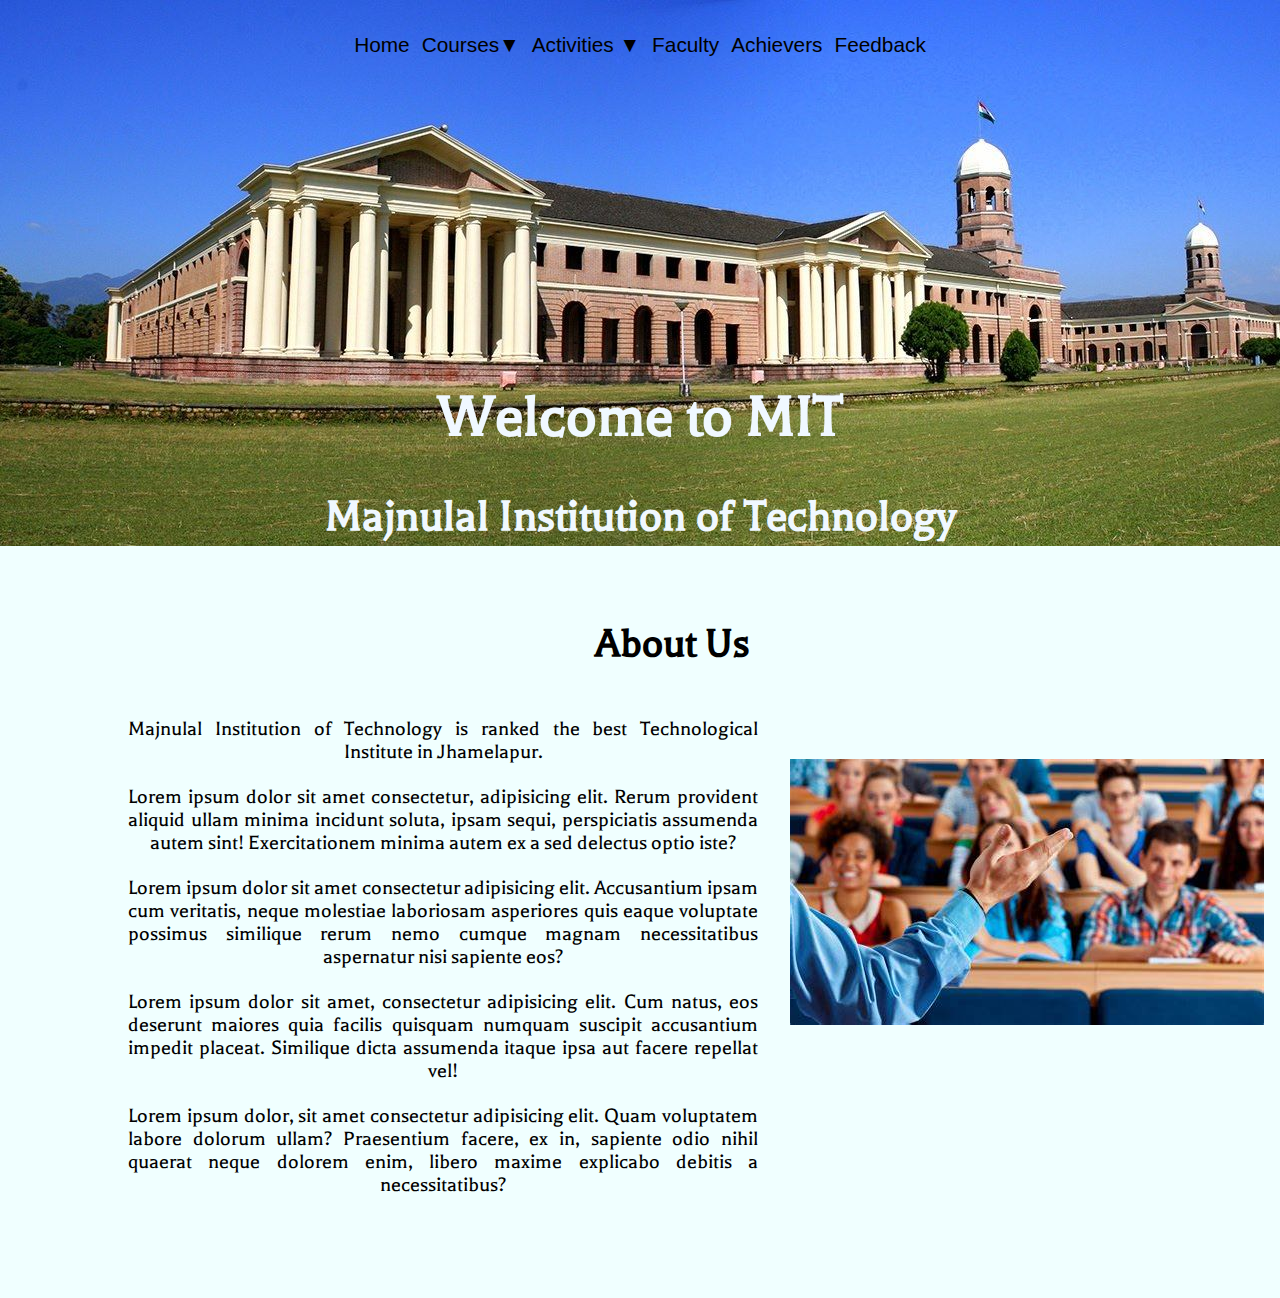
<file: index.html>
<!DOCTYPE html>
<html>
  <head>
    <meta charset="utf-8" />
    <meta http-equiv="X-UA-Compatible" content="IE=edge" />
    <title>College</title>
    <meta name="description" content="" />
    <meta name="viewport" content="width=device-width, initial-scale=1" />
    <link rel="stylesheet" href="style.css" />
  </head>
  <body>
    <style>
      .Home {
        background-image: url(UniversityPic.jpg);
        background-repeat: no-repeat;
      }
    </style>
    <div class="Home">
      <header>
        <div class="navi">
          <nav>
            <div class="dropdown">
              <button><a href="index.html" class="ope">Home</a></button>
              <div class="courses">
                <button>Courses▼</button>
                <ul>
                  <li><a href="department.html">CSE</a></li>
                  <li><a href="#">Electronics</a></li>
                  <li><a href="#">Mechanical</a></li>
                  <li><a href="#">Civil</a></li>
                </ul>
              </div>
              <div class="department">
                <button>Activities ▼</button>
                <ul>
                  <li><a href="Events.html">Events</a></li>
                  <li><a href="#">Clubs</a></li>
                  <li><a href="#">Achievements</a></li>
                </ul>
              </div>
              <button><a href="Faculty.html" class="ope">Faculty</a></button>
              <button><a href="Achievers.html" class="ope">Achievers</a></button>
              <button><a href="Feedback.html" class="ope">Feedback</a></button>
            </div>
          </nav>
        </div>
      </header>
      <div class="Heading1">
        <h1>Welcome to MIT</h1>
        <h2>Majnulal Institution of Technology</h2>
      </div>
      <!-- <div class=scimg>
          <img class="image1" src="UniversityPic.jpg" alt="University Picture" usemap="#mymap"/>
          <map name="mymap">
              <area shape="rect" coords="264,166,1341,346" href="#" title="LOL Building">
              <area shape="rect" coords="0,388,1407,543" href="#" title="The LMAO Garden">
          </map>
        </div> -->

      <div class="Words1">
        <h1>About Us</h1>
        <div class="container">
          <div class="container1">
            <p>
              Majnulal Institution of Technology is ranked the best
              Technological Institute in Jhamelapur.
            </p>
            <p>
              Lorem ipsum dolor sit amet consectetur, adipisicing elit. Rerum
              provident aliquid ullam minima incidunt soluta, ipsam sequi,
              perspiciatis assumenda autem sint! Exercitationem minima autem ex
              a sed delectus optio iste?
            </p>
            <p>
              Lorem ipsum dolor sit amet consectetur adipisicing elit.
              Accusantium ipsam cum veritatis, neque molestiae laboriosam
              asperiores quis eaque voluptate possimus similique rerum nemo
              cumque magnam necessitatibus aspernatur nisi sapiente eos?
            </p>

            <p>
              Lorem ipsum dolor sit amet, consectetur adipisicing elit. Cum
              natus, eos deserunt maiores quia facilis quisquam numquam suscipit
              accusantium impedit placeat. Similique dicta assumenda itaque ipsa
              aut facere repellat vel!
            </p>
            <p>
              Lorem ipsum dolor, sit amet consectetur adipisicing elit. Quam
              voluptatem labore dolorum ullam? Praesentium facere, ex in,
              sapiente odio nihil quaerat neque dolorem enim, libero maxime
              explicabo debitis a necessitatibus?
            </p>
          </div>
          <div class="container2">
            <img src="Students.jpg" alt="Our Students" />
          </div>
        </div>
      </div>
    </div>
  </body>
</html>
</file>
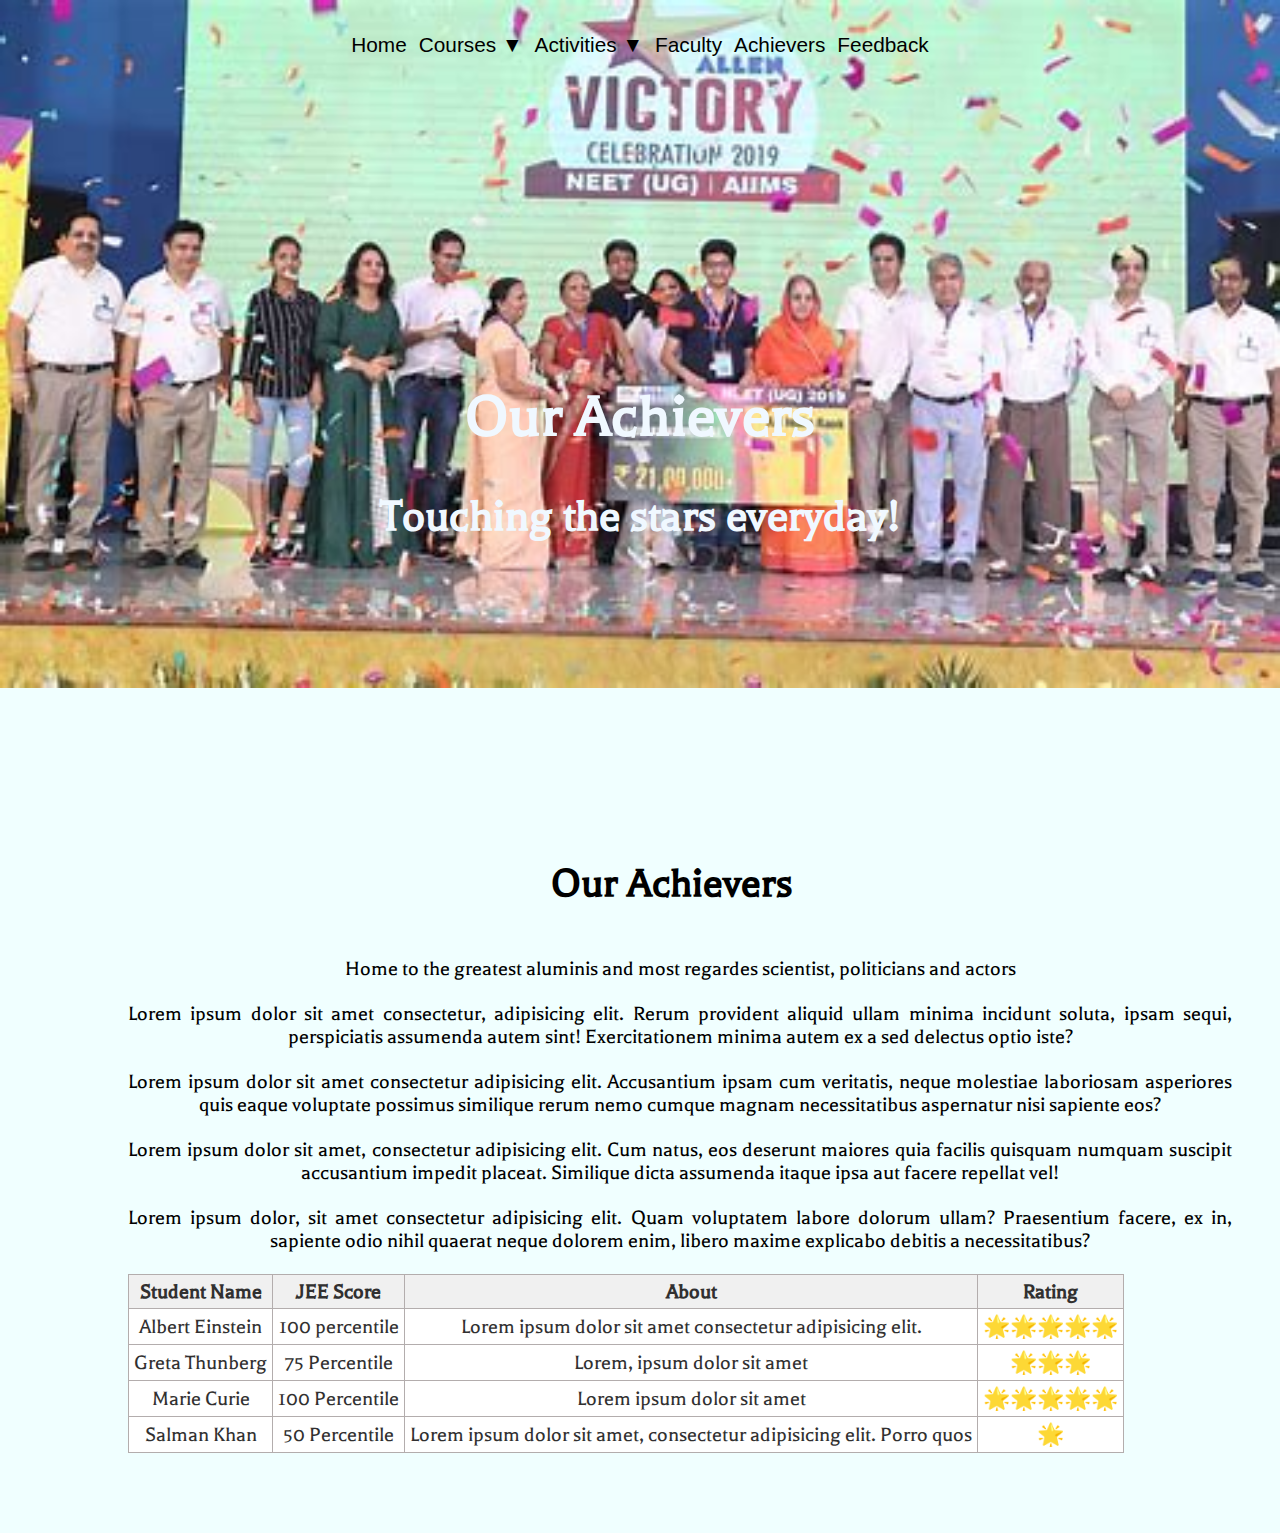
<file: Achievers.html>
<!DOCTYPE html>
<html>
  <head>
    <meta charset="utf-8" />
    <meta http-equiv="X-UA-Compatible" content="IE=edge" />
    <title>Achievers</title>
    <meta name="description" content="" />
    <meta name="viewport" content="width=device-width, initial-scale=1" />
    <link rel="stylesheet" href="style.css" />
  </head>
  <body>
    <style>
        .Home{
    background-image: url(achievers.jpg);
    background-size: contain;
    background-repeat: no-repeat;
}
.Heading1{
    margin-bottom:20rem;
}
       table {
			border:1px solid #b3adad;
			border-collapse:collapse;
			padding:5px;
		}
		table th {
			border:1px solid #b3adad;
			padding:5px;
			background: #f0f0f0;
			color: #313030;
		}
		table td {
			border:1px solid #b3adad;
			text-align:center;
			padding:5px;
			background: #ffffff;
			color: #313030;
		}
    </style>
    <div class="Home"> 
        <header>
        <div class="navi">
          <nav>
          <div class="dropdown">
            <button><a href="index.html" class="ope">Home</a></button>
            <div class="courses">
              <button>Courses ▼</button>
              <ul>
                <li><a href="department.html">CSE</a></li>
                <li><a href="#">Electronics</a></li>
                <li><a href="#">Mechanical</a></li>
                <li><a href="#">Civil</a></li>
              </ul>
            </div>
            <div class="department">
              <button>Activities ▼</button>
              <ul>
                <li><a href="Events.html">Events</a></li>
                <li><a href="#">Clubs</a></li>
                <li><a href="#">Achievements</a></li>
              </ul>
            </div>
            <button><a href="Faculty.html" class="ope">Faculty</a></button>
            <button><a href="Achievers.html" class="ope">Achievers</a></button>
            <button><a href="Feedback.html" class="ope">Feedback</a></button>
          </div>
          </nav>
        </div>
      </header>
        <div class="Heading1">
          <h1>Our Achievers</h1>
          <h2>Touching the stars everyday!</h2>
      </div>
        <div class="Words1">
          <h1>Our Achievers</h1>
          <div class="container">
          <div class="container1">
              <p>Home to the greatest aluminis and most regardes scientist, politicians and actors</p>
            <p>
                Lorem ipsum dolor sit amet consectetur, adipisicing elit. Rerum
                provident aliquid ullam minima incidunt soluta, ipsam sequi,
                perspiciatis assumenda autem sint! Exercitationem minima autem ex a
                sed delectus optio iste?
              </p>
              <p>
                Lorem ipsum dolor sit amet consectetur adipisicing elit. Accusantium
                ipsam cum veritatis, neque molestiae laboriosam asperiores quis eaque
                voluptate possimus similique rerum nemo cumque magnam necessitatibus
                aspernatur nisi sapiente eos?
              </p>
      
              <p>
                Lorem ipsum dolor sit amet, consectetur adipisicing elit. Cum natus,
                eos deserunt maiores quia facilis quisquam numquam suscipit
                accusantium impedit placeat. Similique dicta assumenda itaque ipsa aut
                facere repellat vel!
              </p>
              <p>
                Lorem ipsum dolor, sit amet consectetur adipisicing elit. Quam
                voluptatem labore dolorum ullam? Praesentium facere, ex in, sapiente
                odio nihil quaerat neque dolorem enim, libero maxime explicabo debitis
                a necessitatibus?
            <table>
                <thead>
                    <tr>
                        <th>Student Name</th>
                        <th>JEE Score</th>
                        <th>About</th>
                        <th>Rating</th>
                    </tr>
                </thead>
                <tbody>
                    <tr>
                        <td>Albert Einstein</td>
                        <td>100 percentile</td>
                        <td>Lorem ipsum dolor sit amet consectetur adipisicing elit. </td>
                        <td>🌟🌟🌟🌟🌟</td>
                    </tr>
                    <tr>
                        <td>Greta Thunberg</td>
                        <td>75 Percentile</td>
                        <td>Lorem, ipsum dolor sit amet </td>
                        <td>🌟🌟🌟</td>
                    </tr>
                    <tr>
                        <td>Marie Curie</td>
                        <td>100 Percentile</td>
                        <td>Lorem ipsum dolor sit amet</td>
                        <td>🌟🌟🌟🌟🌟</td>
                    </tr>
                    <tr>
                        <td>Salman Khan</td>
                        <td>50 Percentile</td>
                        <td>Lorem ipsum dolor sit amet, consectetur adipisicing elit. Porro quos </td>
                        <td>🌟</td>
                    </tr>
                </tbody>
            </table>
        </div>
       </div>
        </div>
      </div>
    </div>
  </body>
</html>
</file>
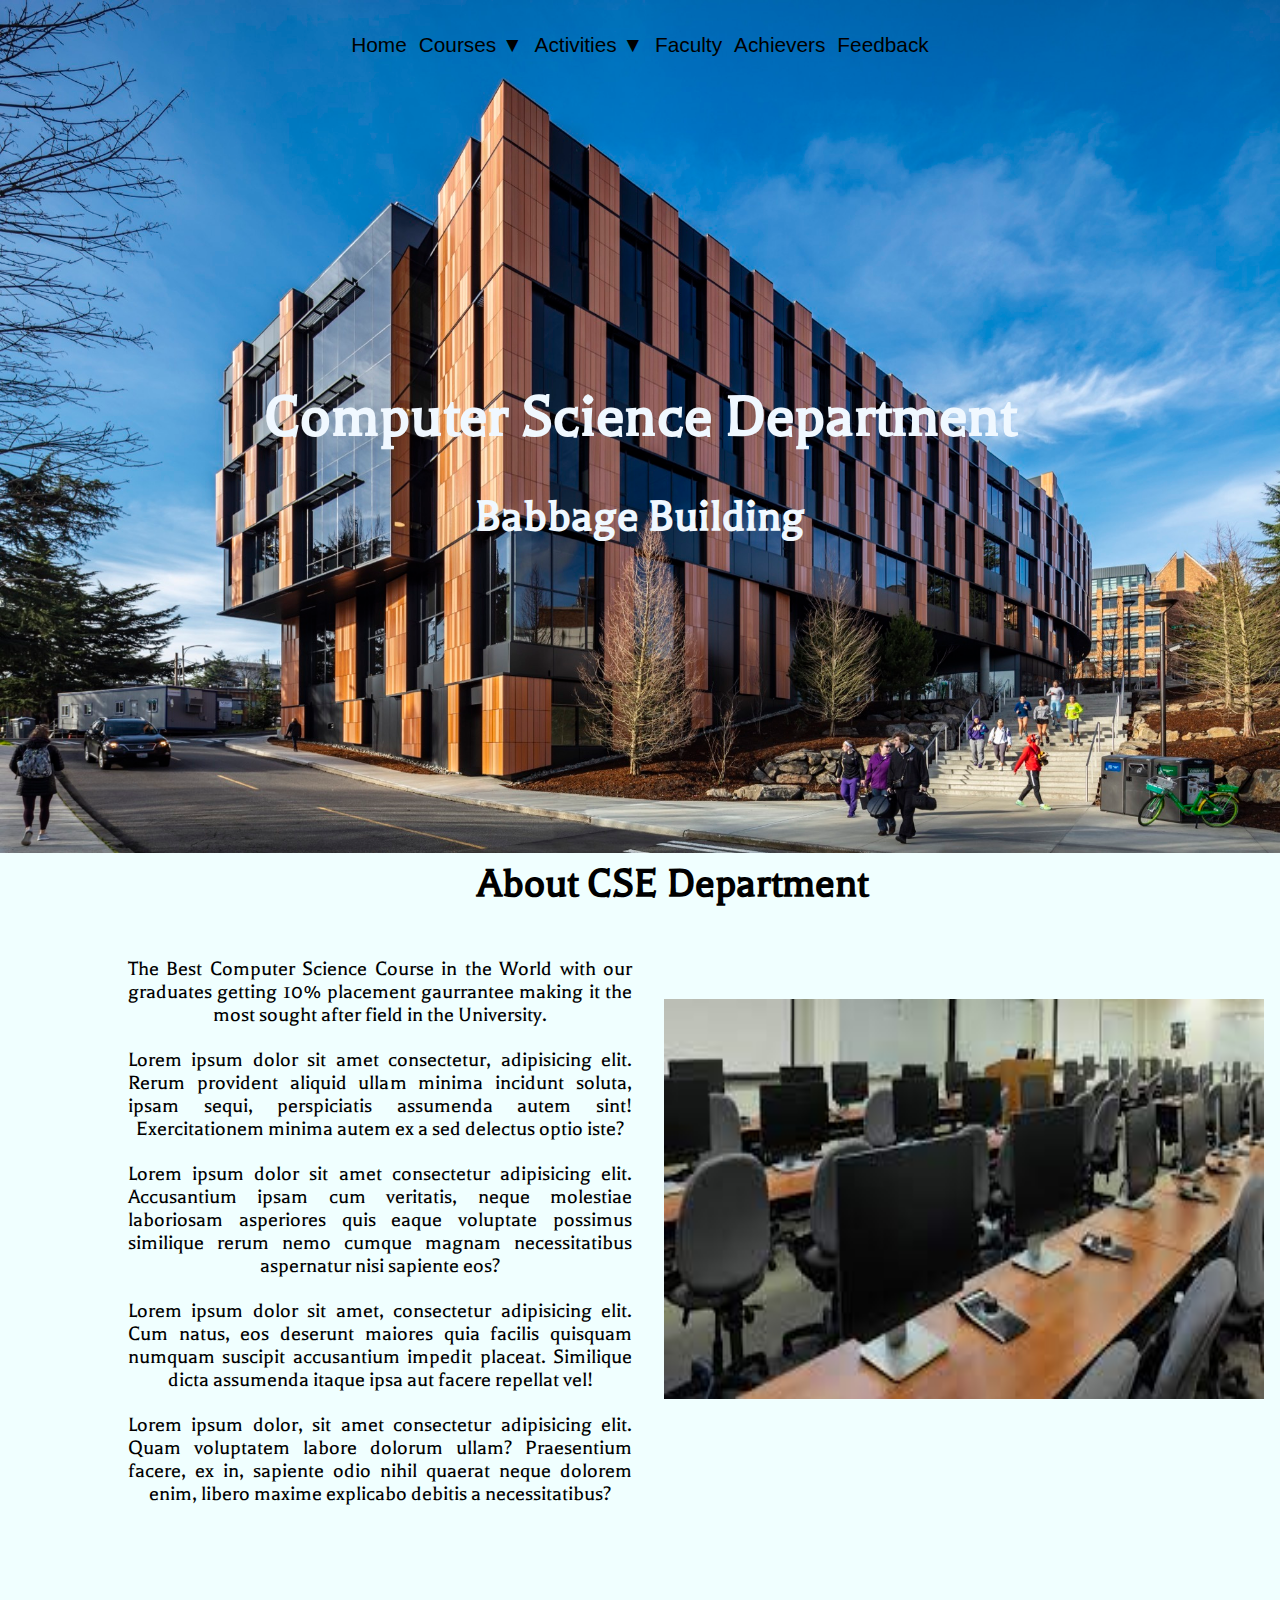
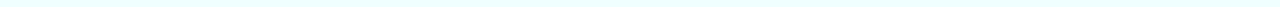
<file: CSE.html>
<!DOCTYPE html>
<html>
  <head>
    <meta charset="utf-8" />
    <meta http-equiv="X-UA-Compatible" content="IE=edge" />
    <title>CSE</title>
    <meta name="description" content="" />
    <meta name="viewport" content="width=device-width, initial-scale=1" />
    <link rel="stylesheet" href="style.css" />
  </head>
  <body>
    <style>
        .Home{
    background-image: url(cse.jpg);
    background-size: contain;
    background-repeat: no-repeat;
}
.Heading1{
    margin-bottom:20rem;
}
.container2 img{
    height: 400px;
    width: 600px;
}
    </style>
    <div class="Home"> 
        <header>
        <div class="navi">
          <nav>
          <div class="dropdown">
            <button><a href="index.html" class="ope">Home</a></button>
            <div class="courses">
              <button>Courses ▼</button>
              <ul>
                <li><a href="department.html">CSE</a></li>
                <li><a href="#">Electronics</a></li>
                <li><a href="#">Mechanical</a></li>
                <li><a href="#">Civil</a></li>
              </ul>
            </div>
            <div class="department">
              <button>Activities ▼</button>
              <ul>
                <li><a href="Events.html">Events</a></li>
                <li><a href="#">Clubs</a></li>
                <li><a href="#">Achievements</a></li>
              </ul>
            </div>
            <button><a href="Faculty.html" class="ope">Faculty</a></button>
            <button><a href="Achievers.html" class="ope">Achievers</a></button>
            <button><a href="Feedback.html" class="ope">Feedback</a></button>
          </div>
          </nav>
        </div>
      </header>
        <div class="Heading1">
          <h1>Computer Science Department</h1>
          <h2>Babbage Building</h2>
      </div>
        <div class="Words1">
          <h1>About CSE Department</h1>
          <div class="container">
          <div class="container1">
          <p>
            The Best Computer Science Course in the World with our graduates getting 10% placement gaurrantee
            making it the most sought after field in the University.
          </p>
          <p>
            Lorem ipsum dolor sit amet consectetur, adipisicing elit. Rerum
            provident aliquid ullam minima incidunt soluta, ipsam sequi,
            perspiciatis assumenda autem sint! Exercitationem minima autem ex a
            sed delectus optio iste?
          </p>
          <p>
            Lorem ipsum dolor sit amet consectetur adipisicing elit. Accusantium
            ipsam cum veritatis, neque molestiae laboriosam asperiores quis eaque
            voluptate possimus similique rerum nemo cumque magnam necessitatibus
            aspernatur nisi sapiente eos?
          </p>
  
          <p>
            Lorem ipsum dolor sit amet, consectetur adipisicing elit. Cum natus,
            eos deserunt maiores quia facilis quisquam numquam suscipit
            accusantium impedit placeat. Similique dicta assumenda itaque ipsa aut
            facere repellat vel!
          </p>
          <p>
            Lorem ipsum dolor, sit amet consectetur adipisicing elit. Quam
            voluptatem labore dolorum ullam? Praesentium facere, ex in, sapiente
            odio nihil quaerat neque dolorem enim, libero maxime explicabo debitis
            a necessitatibus?
          </p>
        </div>
        <div class="container2">
          <img src="cselab.jpg" alt="Computer Lab">
        </div>
       </div>
        </div>
      </div>
    </div>
  </body>
</html>
</file>
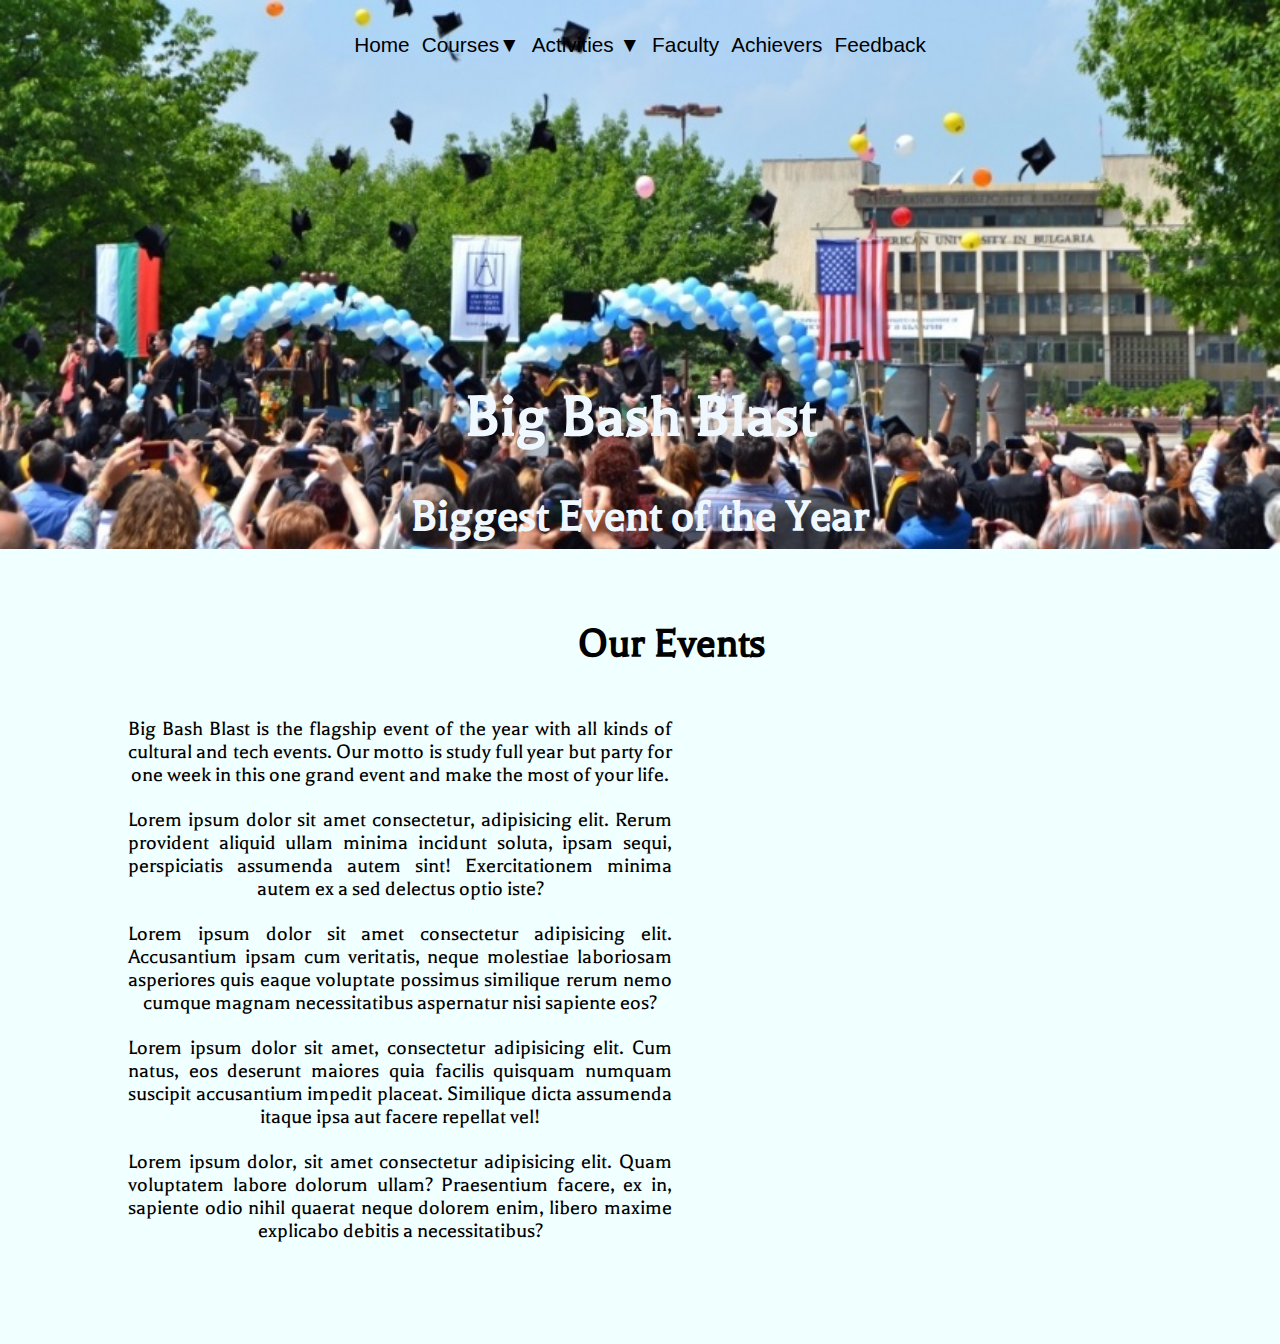
<file: Events.html>
<!DOCTYPE html>
<html>
  <head>
    <meta charset="utf-8" />
    <meta http-equiv="X-UA-Compatible" content="IE=edge" />
    <title>Events</title>
    <meta name="description" content="" />
    <meta name="viewport" content="width=device-width, initial-scale=1" />
    <link rel="stylesheet" href="style.css" />
  </head>
  <body>
    <style>
      .Home {
        background-image: url(events.jpg);
        background-size: contain;
        background-repeat: no-repeat;
      }
      .container2 img{
          height: 400px; ;
          width: 600px;;
      }
    </style>
    <div class="Home">
      <header>
        <div class="navi">
          <nav>
            <div class="dropdown">
              <button><a href="index.html" class="ope">Home</a></button>
              <div class="courses">
                <button>Courses▼</button>
                <ul>
                  <li><a href="CSE.html">CSE</a></li>
                  <li><a href="#">Electronics</a></li>
                  <li><a href="#">Mechanical</a></li>
                  <li><a href="#">Civil</a></li>
                </ul>
              </div>
              <div class="department">
                <button>Activities ▼</button>
                <ul>
                  <li><a href="Events.html">Events</a></li>
                  <li><a href="#">Clubs</a></li>
                  <li><a href="#">Achievements</a></li>
                </ul>
              </div>
              <button><a href="Faculty.html" class="ope">Faculty</a></button>
              <button><a href="Achievers.html" class="ope">Achievers</a></button>
              <button><a href="Feedback.html" class="ope">Feedback</a></button>
            </div>
          </nav>
        </div>
      </header>
      <div class="Heading1">
        <h1>Big Bash Blast</h1>
        <h2>Biggest Event of the Year</h2>
      </div>
      <div class="Words1">
        <h1>Our Events</h1>
        <div class="container">
          <div class="container1">
            <p>
              Big Bash Blast is the flagship event of the year with all kinds of
              cultural and tech events.
              Our motto is study full year but party for one week in this one grand event
              and make the most of your life. 
            </p>
            <p>
              Lorem ipsum dolor sit amet consectetur, adipisicing elit. Rerum
              provident aliquid ullam minima incidunt soluta, ipsam sequi,
              perspiciatis assumenda autem sint! Exercitationem minima autem ex
              a sed delectus optio iste?
            </p>
            <p>
              Lorem ipsum dolor sit amet consectetur adipisicing elit.
              Accusantium ipsam cum veritatis, neque molestiae laboriosam
              asperiores quis eaque voluptate possimus similique rerum nemo
              cumque magnam necessitatibus aspernatur nisi sapiente eos?
            </p>

            <p>
              Lorem ipsum dolor sit amet, consectetur adipisicing elit. Cum
              natus, eos deserunt maiores quia facilis quisquam numquam suscipit
              accusantium impedit placeat. Similique dicta assumenda itaque ipsa
              aut facere repellat vel!
            </p>
            <p>
              Lorem ipsum dolor, sit amet consectetur adipisicing elit. Quam
              voluptatem labore dolorum ullam? Praesentium facere, ex in,
              sapiente odio nihil quaerat neque dolorem enim, libero maxime
              explicabo debitis a necessitatibus?
            </p>
          </div>
          <div class="container2">
            <!-- <img src="bigbash.jpg" alt="Our Students" /> -->
            <iframe width="560" height="315" src="https://www.youtube.com/embed/PL4Gr5tOAPttLOY9IrWVjJlv4CtkYI5cI_" frameborder="0" allowfullscreen></iframe>
          </div>
        </div>
      </div>
    </div>
  </body>
</html>
</file>
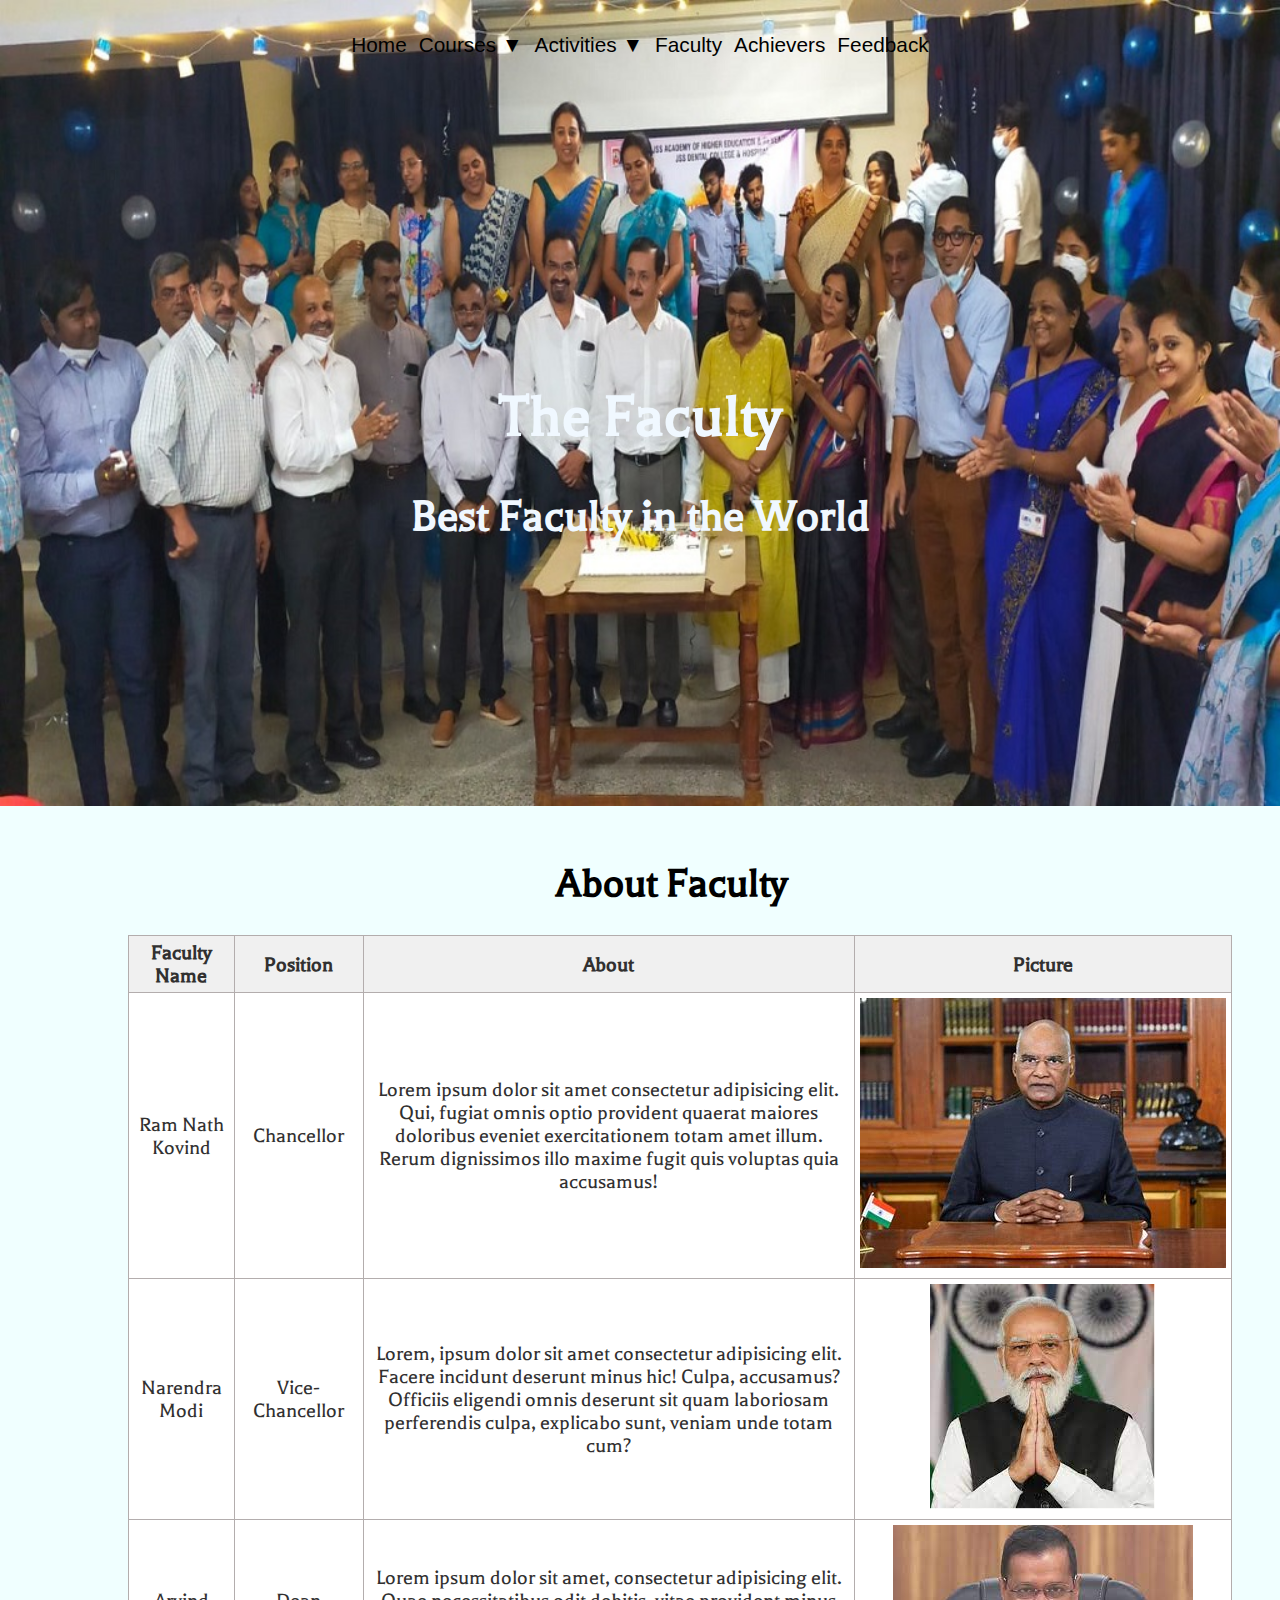
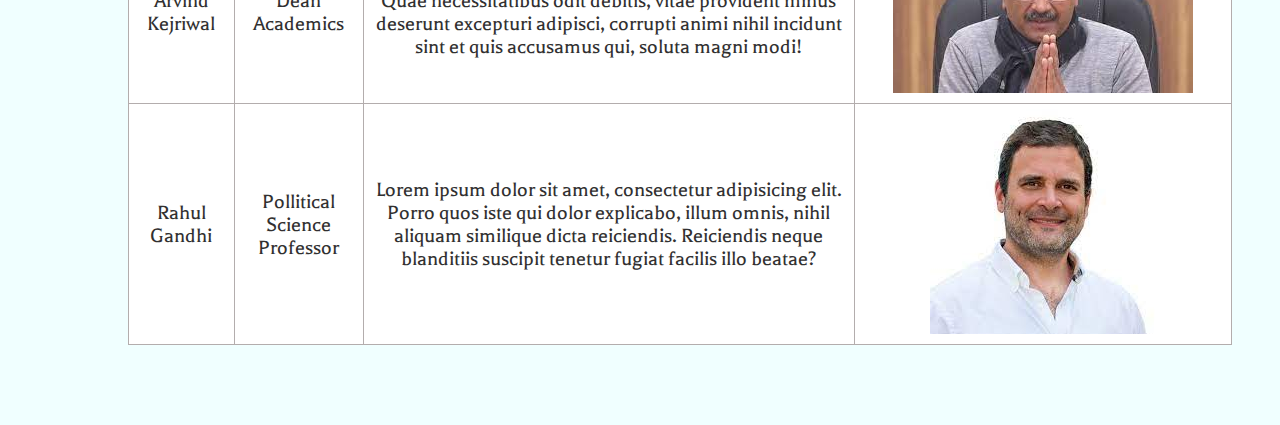
<file: Faculty.html>
<!DOCTYPE html>
<html>
  <head>
    <meta charset="utf-8" />
    <meta http-equiv="X-UA-Compatible" content="IE=edge" />
    <title>Faculty</title>
    <meta name="description" content="" />
    <meta name="viewport" content="width=device-width, initial-scale=1" />
    <link rel="stylesheet" href="style.css" />
  </head>
  <body>
    <style>
        .Home{
    background-image: url(faculty.jpg);
    background-size: contain;
    background-repeat: no-repeat;
}
.Heading1{
    margin-bottom:20rem;
}
       table {
			border:1px solid #b3adad;
			border-collapse:collapse;
			padding:5px;
		}
		table th {
			border:1px solid #b3adad;
			padding:5px;
			background: #f0f0f0;
			color: #313030;
		}
		table td {
			border:1px solid #b3adad;
			text-align:center;
			padding:5px;
			background: #ffffff;
			color: #313030;
		}
    </style>
    <div class="Home"> 
        <header>
        <div class="navi">
          <nav>
          <div class="dropdown">
            <button><a href="index.html" class="ope">Home</a></button>
            <div class="courses">
              <button>Courses ▼</button>
              <ul>
                <li><a href="department.html">CSE</a></li>
                <li><a href="#">Electronics</a></li>
                <li><a href="#">Mechanical</a></li>
                <li><a href="#">Civil</a></li>
              </ul>
            </div>
            <div class="department">
              <button>Activities ▼</button>
              <ul>
                <li><a href="Events.html">Events</a></li>
                <li><a href="#">Clubs</a></li>
                <li><a href="#">Achievements</a></li>
              </ul>
            </div>
            <button><a href="Faculty.html" class="ope">Faculty</a></button>
            <button><a href="Achievers.html" class="ope">Achievers</a></button>
            <button><a href="Feedback.html" class="ope">Feedback</a></button>
          </div>
          </nav>
        </div>
      </header>
        <div class="Heading1">
          <h1>The Faculty</h1>
          <h2>Best Faculty in the World</h2>
      </div>
        <div class="Words1">
          <h1>About Faculty</h1>
          <div class="container">
          <div class="container1">
            <table>
                <thead>
                    <tr>
                        <th>Faculty Name</th>
                        <th>Position</th>
                        <th>About</th>
                        <th>Picture</th>
                    </tr>
                </thead>
                <tbody>
                    <tr>
                        <td>Ram Nath Kovind</td>
                        <td>Chancellor</td>
                        <td>Lorem ipsum dolor sit amet consectetur adipisicing elit. Qui, fugiat omnis optio provident quaerat maiores doloribus eveniet exercitationem totam amet illum. Rerum dignissimos illo maxime fugit quis voluptas quia accusamus!</td>
                        <td><img src="fac1.jpg" alt="President"></td>
                    </tr>
                    <tr>
                        <td>Narendra Modi</td>
                        <td>Vice-Chancellor</td>
                        <td>Lorem, ipsum dolor sit amet consectetur adipisicing elit. Facere incidunt deserunt minus hic! Culpa, accusamus? Officiis eligendi omnis deserunt sit quam laboriosam perferendis culpa, explicabo sunt, veniam unde totam cum?</td>
                        <td><img src="fac2.jpg" alt="PM"></td>
                    </tr>
                    <tr>
                        <td>Arvind Kejriwal</td>
                        <td>Dean Academics</td>
                        <td>Lorem ipsum dolor sit amet, consectetur adipisicing elit. Quae necessitatibus odit debitis, vitae provident minus deserunt excepturi adipisci, corrupti animi nihil incidunt sint et quis accusamus qui, soluta magni modi!</td>
                        <td><img src="fac3.jpg" alt="CM"></td>
                    </tr>
                    <tr>
                        <td>Rahul Gandhi</td>
                        <td>Pollitical Science Professor</td>
                        <td>Lorem ipsum dolor sit amet, consectetur adipisicing elit. Porro quos iste qui dolor explicabo, illum omnis, nihil aliquam similique dicta reiciendis. Reiciendis neque blanditiis suscipit tenetur fugiat facilis illo beatae?</td>
                        <td><img src="fac4.jpg" alt="Opposition"></td>
                    </tr>
                </tbody>
            </table>
        </div>
       </div>
        </div>
      </div>
    </div>
  </body>
</html>
</file>
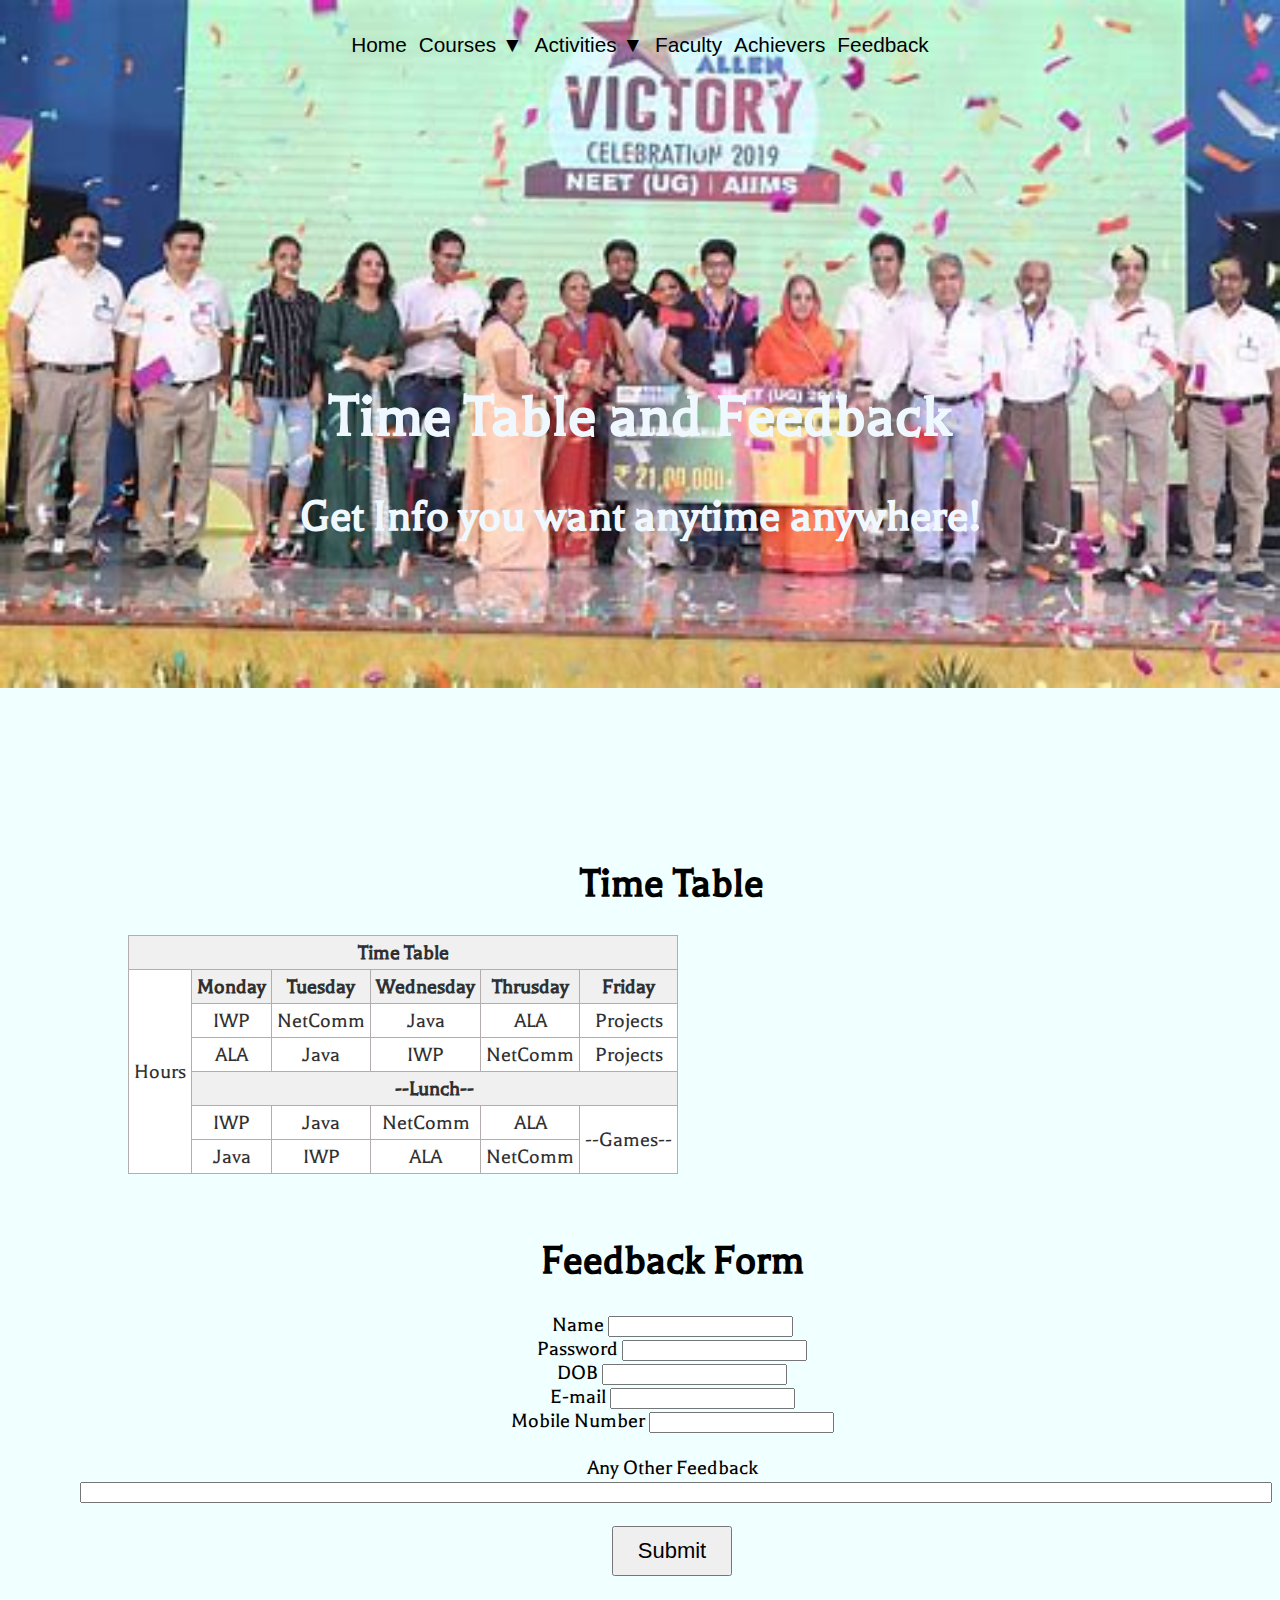
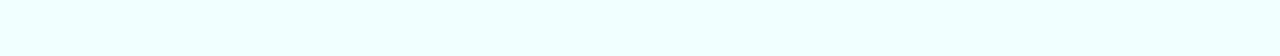
<file: Feedback.html>
<!DOCTYPE html>
<html>
  <head>
    <meta charset="utf-8" />
    <meta http-equiv="X-UA-Compatible" content="IE=edge" />
    <title>Feedback and Time Table</title>
    <meta name="description" content="" />
    <meta name="viewport" content="width=device-width, initial-scale=1" />
    <link rel="stylesheet" href="style.css" />
  </head>
  <body>
    <style>
        .Home{
    background-image: url(achievers.jpg);
    background-size: contain;
    background-repeat: no-repeat;
}
.Heading1{
    margin-bottom:20rem;
}
       table {
			border:1px solid #b3adad;
			border-collapse:collapse;
			padding:5px;
		}
		table th {
			border:1px solid #b3adad;
			padding:5px;
			background: #f0f0f0;
			color: #313030;
		}
		table td {
			border:1px solid #b3adad;
			text-align:center;
			padding:5px;
			background: #ffffff;
			color: #313030;
		}
        .form{
            margin-top:4rem;
        }
    </style>
    <div class="Home"> 
        <header>
        <div class="navi">
          <nav>
          <div class="dropdown">
            <button><a href="index.html" class="ope">Home</a></button>
            <div class="courses">
              <button>Courses ▼</button>
              <ul>
                <li><a href="department.html">CSE</a></li>
                <li><a href="#">Electronics</a></li>
                <li><a href="#">Mechanical</a></li>
                <li><a href="#">Civil</a></li>
              </ul>
            </div>
            <div class="department">
              <button>Activities ▼</button>
              <ul>
                <li><a href="Events.html">Events</a></li>
                <li><a href="#">Clubs</a></li>
                <li><a href="#">Achievements</a></li>
              </ul>
            </div>
            <button><a href="Faculty.html" class="ope">Faculty</a></button>
            <button><a href="Achievers.html" class="ope">Achievers</a></button>
            <button><a href="Feedback.html" class="ope">Feedback</a></button>
          </div>
          </nav>
        </div>
      </header>
        <div class="Heading1">
          <h1>Time Table and Feedback</h1>
          <h2>Get Info you want anytime anywhere!</h2>
      </div>
        <div class="Words1">
          <h1>Time Table</h1>
          <div class="container">

          <div class="container1">
<table border=1 cellspacing="0">

<tr> 
 <th colspan="6"> Time Table </th>
</tr>

<tr>
 <td rowspan="6"> Hours </td>
 <th> Monday </th>
 <th> Tuesday </th>
 <th> Wednesday </th>
 <th> Thrusday</th>
 <th> Friday </th>
</tr>

<tr>
 <td>IWP</td>
 <td>NetComm</td>
 <td>Java</td>
 <td>ALA</td>
 <td>Projects</td>
</tr>

<tr>
 <td>ALA</td>
 <td>Java</td>
 <td>IWP</td>
 <td>NetComm</td>
 <td>Projects</td>
</tr>

<tr>
 <th colspan="5"> --Lunch--</th>
</tr>

<tr>
 <td> IWP</td>
 <td> Java</td>
 <td> NetComm</td>
 <td> ALA</td>
 <td rowspan="2">--Games--</td>
</tr>

<tr>
 <td>Java </td>
 <td> IWP</td>
 <td> ALA</td>
 <td> NetComm</td>
</tr>
</table>
            
        </div>
       </div>
       <div class="form">
           <h1>Feedback Form</h1>
        <form>
			<label for="name">Name</label>
			<input type="text" id="name" ><br>
			<label for="password">Password</label>
			<input type="password" id="password"><br>
			<label for="dob">DOB</label>
			<input type="text" id="dob"><br>
			<label for="email">E-mail</label>
			<input type="text" id="email"><br>
			<label for="phone">Mobile Number</label>
			<input type="text" id="phone"><br><br>
			<label for="dob">Any Other Feedback</label><br>
			<input type="text" id="dob" style="width: 100%;"><br><br>
			<input type="submit" value="Submit" style="width:120px; height: 50px; font-size: 100%;">
		</form>
       </div>
        </div>
      </div>
    </div>
  </body>
</html>
</file>
<file: style.css>
@import url("https://fonts.googleapis.com/css2?family=Balthazar&display=swap");
html {
    font-size: 100%;
}
body {
    margin: 0 0 0 0;
    color: black;
    display: flex;
    flex-direction: column;
    overflow-x: hidden;
    font-size: 22px;
    background-color: #f0ffff;
    font-family: 'Balthazar', serif;
  }
.navi {
    width: 100%;
    margin: 0 0 0 0;
    font-family: 'Balthazar', serif;
}
.button{
    font-family: 'Balthazar', serif;
    font-weight: 800;
    color:black;
    text-decoration: none;
}
header {
    width: 100%;
    position: absolute; 
    text-align: justify;
    font-weight: 900;
}
.dropdown{
    height:10vh;
    display:flex;
    justify-content: center;
    align-items: center;
    text-decoration: none;
}
.courses,.department{
    position:relative;
}
.courses ul,.department ul{
    position:absolute;
    margin: top 0.2rem;
    width: 150px;
    height:150px;
    display:flex;
    justify-content: center;
    flex-direction: column;
    list-style: none;
    border-radius:5px;
    opacity:0;
    pointer-events:none;
    transform: translate(10px);
    transition:all ease-in-out 0.7s;
}
.courses a,.department a{
    font-family: 'Balthazar', serif;
    font-weight: 800;
    color:black;
    text-decoration: none;

}
.dropdown button,.ope{
    background:none;
    border:none;
    color: black;
    text-decoration:none;
    font-size:1.3rem;
}
.dropdown button:hover,.ope:hover{
    color:azure;
}

.courses li,.department li{
    background-color:azure;
    width:100%;
    height:100%;
    display:flex;
    justify-content: center;
    align-items: center;
}
.courses li:hover,.department li:hover{
    background-color:#652cdf;
}
.courses button:focus +ul{
    opacity:1;
    pointer-events:all;
    transform: translateY(0px);
}
.department button:focus +ul{
    opacity:1;
    pointer-events:all;
    transform: translateY(0px);
}
.Heading1{
    font-size: xx-large;
    text-align: center;
    margin-top: 24rem;
    color:aliceblue;
}
.Words1{
    text-align: center;
    margin-top: 5rem;
    color:black;
    margin-left: 5rem;
    margin-right: 1rem;
    margin-bottom: 5rem;
}
.container{
    display: flex;
}
.container1{
    margin-left: 3rem;
    margin-right: 2rem;
    flex-direction: column-reverse;
}
.container2{
    flex-direction: column-reverse;
    margin-top: 4rem;
}
.Words1 p{
    text-align: justify;
    text-align-last: center;
}
</file>
